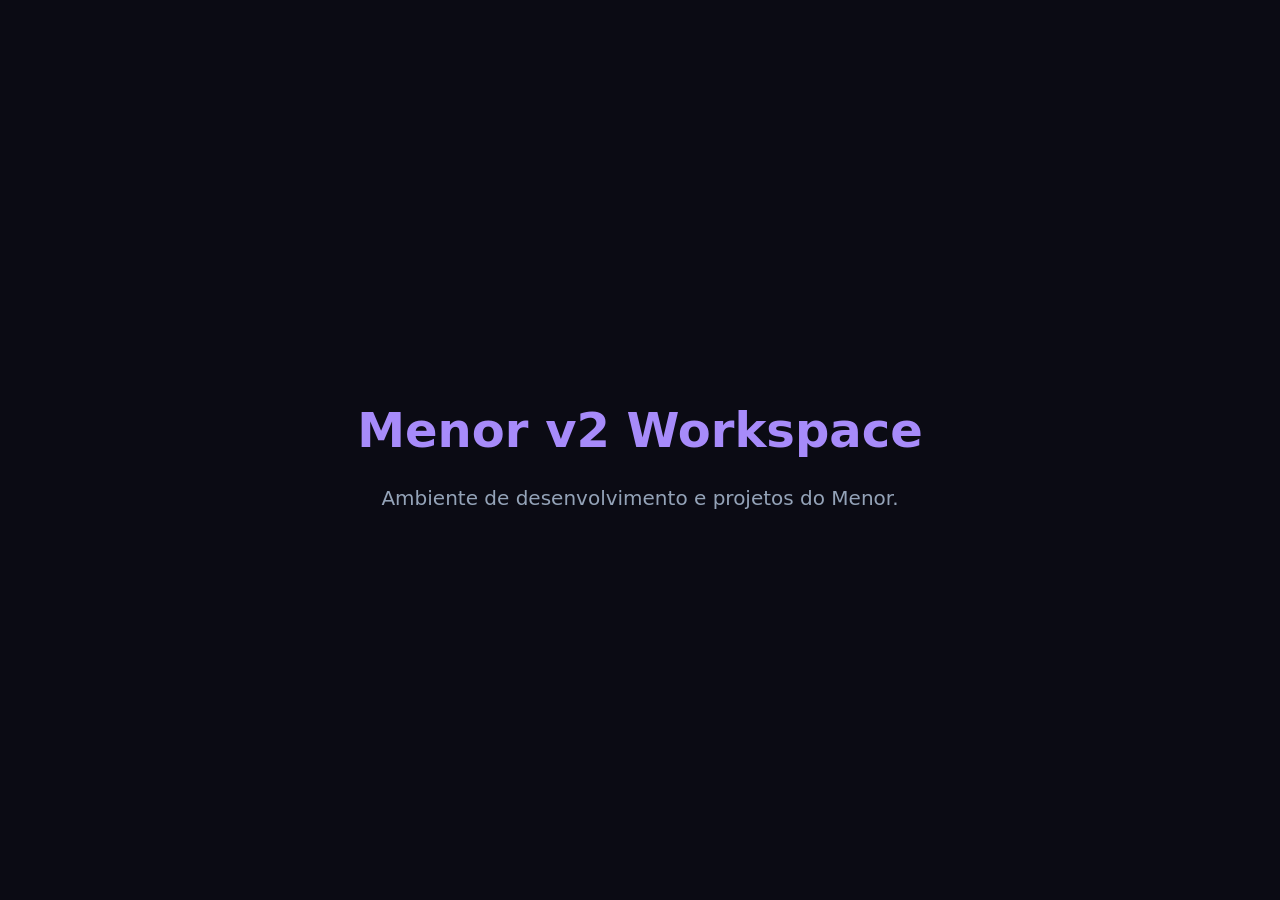
<file: index.html>
<!DOCTYPE html>
<html lang="pt-BR">
<head>
  <meta charset="UTF-8">
  <title>Menor v2 Workspace</title>
  <style>
    body {
      background-color: #0b0b14;
      color: white;
      font-family: system-ui, -apple-system, sans-serif;
      display: flex;
      flex-direction: column;
      justify-content: center;
      align-items: center;
      min-height: 100vh;
      margin: 0;
    }
    h1 {
      font-size: 3rem;
      color: #a78bfa;
      margin-bottom: 0.5rem;
    }
    p {
      font-size: 1.25rem;
      color: #94a3b8;
    }
  </style>
</head>
<body>
  <h1>Menor v2 Workspace</h1>
  <p>Ambiente de desenvolvimento e projetos do Menor.</p>
</body>
</html>
</file>
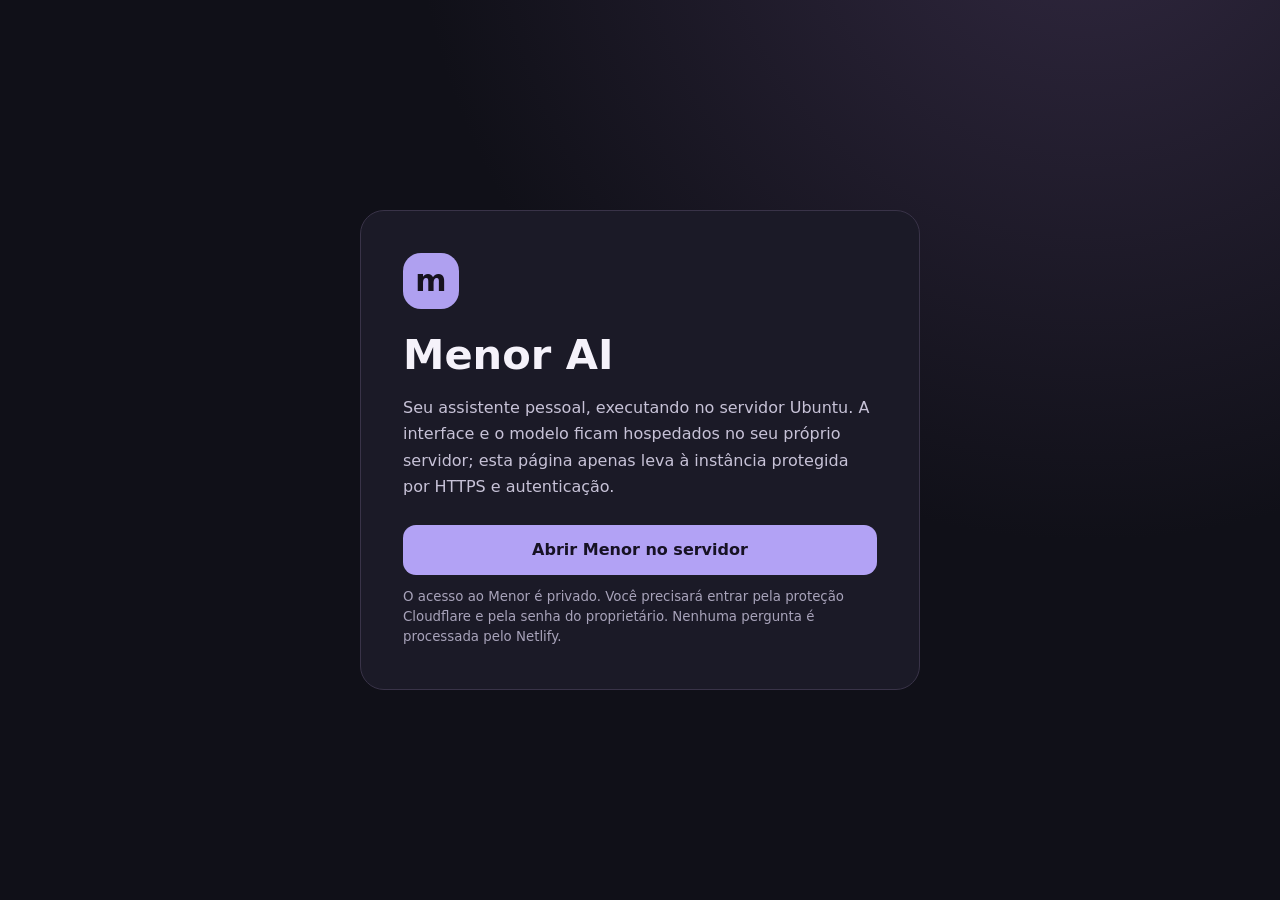
<file: deploy/netlify/landing.html>
<!doctype html>
<html lang="pt-BR">
<head>
<meta charset="utf-8">
<meta name="viewport" content="width=device-width, initial-scale=1">
<meta name="robots" content="noindex,nofollow">
<meta name="referrer" content="no-referrer">
<title>Menor AI · Acesso privado</title>
<style>
:root{color-scheme:dark}
*{box-sizing:border-box}
body{margin:0;min-height:100dvh;display:grid;place-items:center;
 background:radial-gradient(circle at 85% -15%,#312840,transparent 45%),#101018;
 color:#f5f2fa;font:16px system-ui,-apple-system,sans-serif}
main{width:min(92vw,560px);background:#1b1a27;border:1px solid #393348;
 border-radius:24px;padding:clamp(22px,5vw,42px)}
.mark{width:56px;height:56px;background:#afa0f0;color:#16121e;border-radius:18px;
 display:grid;place-items:center;font-size:30px;font-weight:800}
h1{font-size:clamp(1.9rem,5vw,2.6rem);line-height:1.16;margin:22px 0 10px}
p{color:#c7c2d7;line-height:1.65}
a.action{display:block;text-align:center;padding:15px;margin:25px 0 12px;background:#b2a2f5;
 border-radius:13px;color:#171224;font-weight:750;text-decoration:none;min-height:50px}
a:focus-visible{outline:3px solid #e1d9ff;outline-offset:4px}
small{color:#a8a3ba;line-height:1.5;display:block}
</style>
</head>
<body>
<main>
<div class="mark" aria-hidden="true">m</div>
<h1>Menor AI</h1>
<p>Seu assistente pessoal, executando no servidor Ubuntu. A interface e o
modelo ficam hospedados no seu próprio servidor; esta página apenas leva à
instância protegida por HTTPS e autenticação.</p>
<a class="action" href="__MENOR_PRIVATE_URL__" rel="noreferrer">Abrir Menor no servidor</a>
<small>O acesso ao Menor é privado. Você precisará entrar pela proteção Cloudflare
e pela senha do proprietário. Nenhuma pergunta é processada pelo Netlify.</small>
</main>
</body>
</html>
</file>
